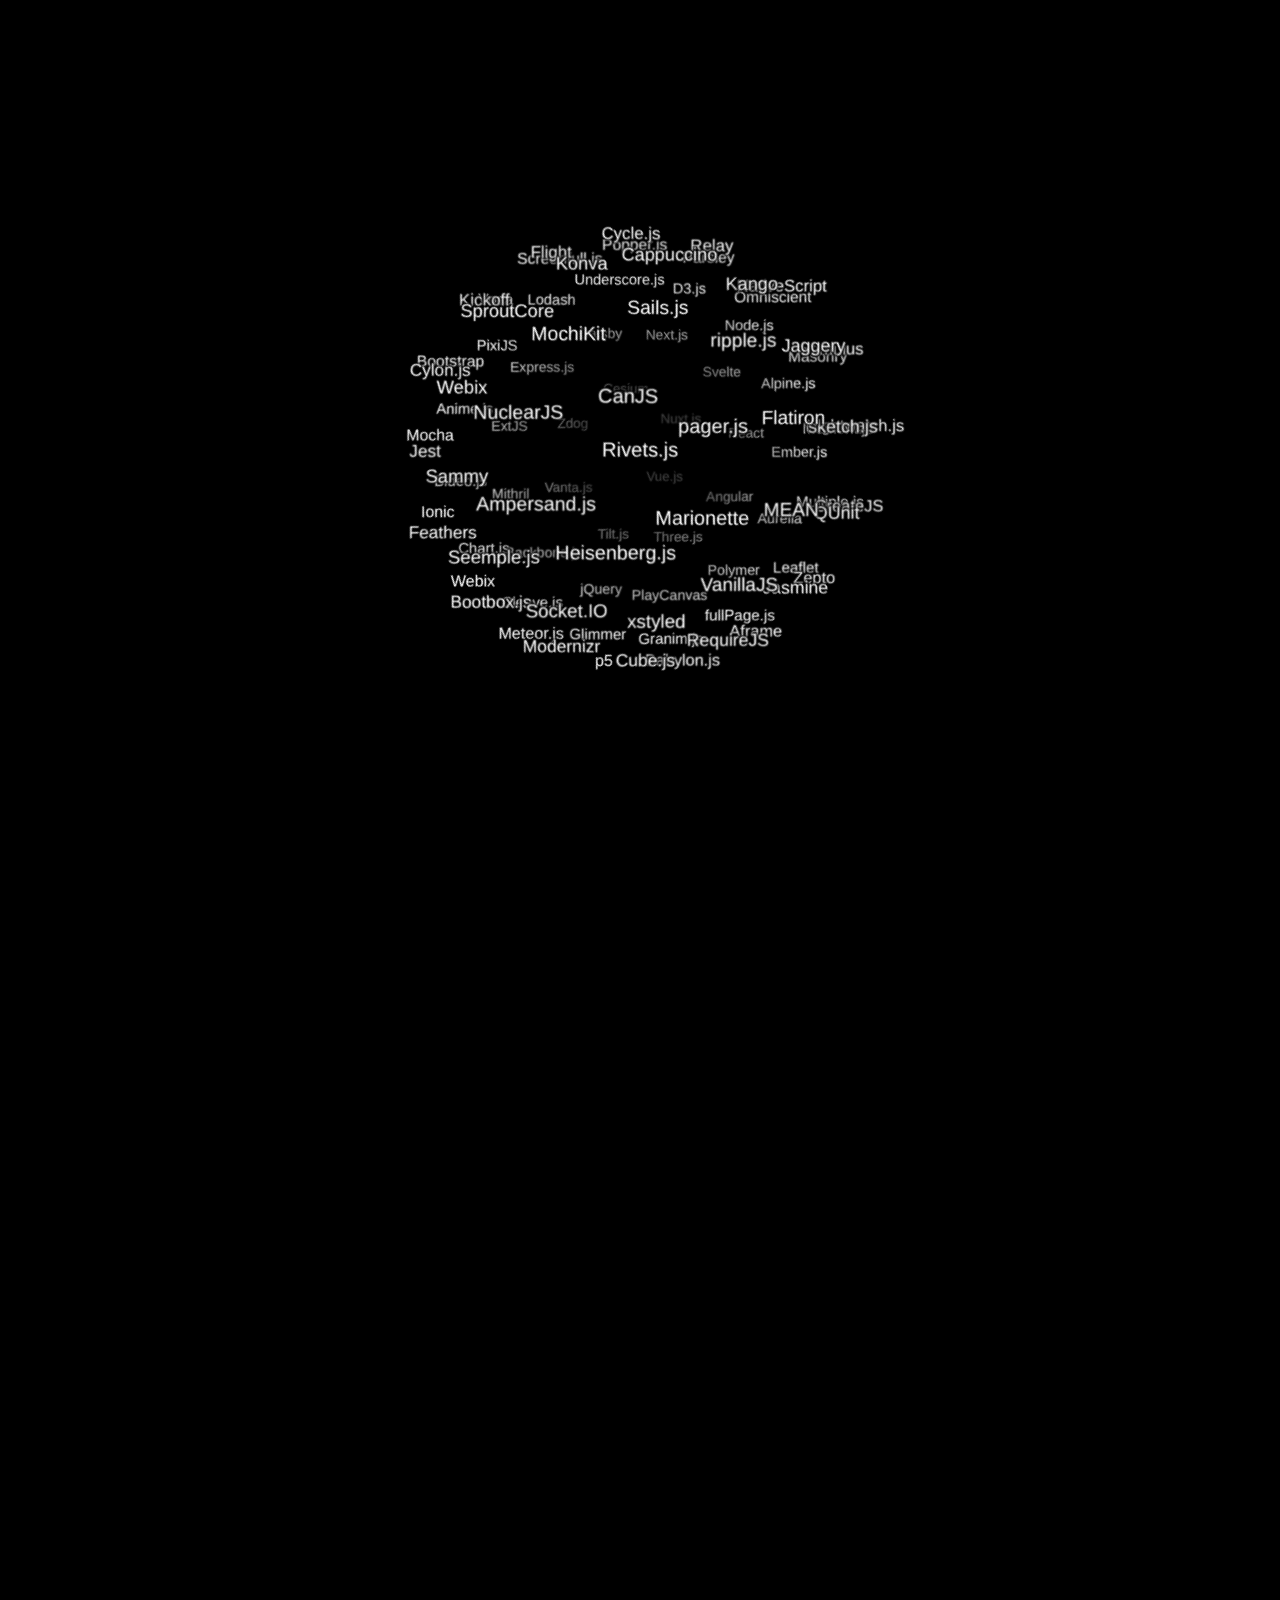
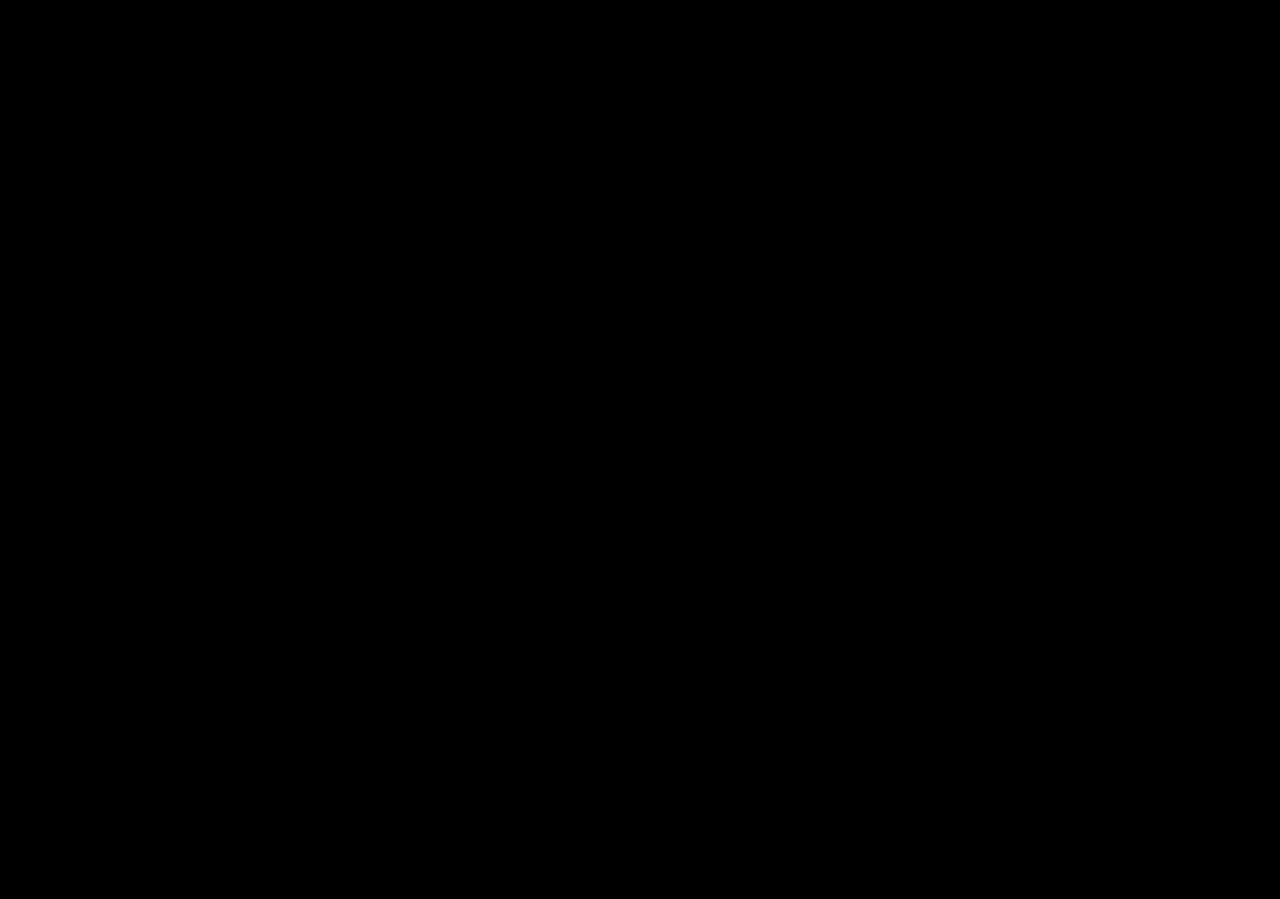
<file: 3D Tagcloud V2/index.html>
<!DOCTYPE html>
<html lang="en">
<head>
    <meta charset="UTF-8">
    <meta name="viewport" content="width=device-width, initial-scale=1.0">
    <link rel="stylesheet" href="style.css">
    <title></title>
</head>
<body>
    <div class="tagcloud-wrapper">

		<div class="tagcloud-controls" style="--num-elements: 20">

				<div class="tagcloud-control-button" style="--index: 1"><input type="radio" name="tagcloud-control-input"></div>
				<div class="tagcloud-control-button" style="--index: 2"><input type="radio" name="tagcloud-control-input"></div>
				<div class="tagcloud-control-button" style="--index: 3"><input type="radio" name="tagcloud-control-input"></div>
				<div class="tagcloud-control-button" style="--index: 4"><input type="radio" name="tagcloud-control-input"></div>
				<div class="tagcloud-control-button" style="--index: 5"><input type="radio" name="tagcloud-control-input"></div>
				<div class="tagcloud-control-button" style="--index: 6"><input type="radio" name="tagcloud-control-input"></div>
				<div class="tagcloud-control-button" style="--index: 7"><input type="radio" name="tagcloud-control-input"></div>
				<div class="tagcloud-control-button" style="--index: 8"><input type="radio" name="tagcloud-control-input"></div>
				<div class="tagcloud-control-button" style="--index: 9"><input type="radio" name="tagcloud-control-input"></div>
				<div class="tagcloud-control-button" style="--index: 10"><input type="radio" name="tagcloud-control-input"></div>
				<div class="tagcloud-control-button" style="--index: 11"><input type="radio" name="tagcloud-control-input"></div>
				<div class="tagcloud-control-button" style="--index: 12"><input type="radio" name="tagcloud-control-input"></div>
				<div class="tagcloud-control-button" style="--index: 13"><input type="radio" name="tagcloud-control-input"></div>
				<div class="tagcloud-control-button" style="--index: 14"><input type="radio" name="tagcloud-control-input"></div>
				<div class="tagcloud-control-button" style="--index: 15"><input type="radio" name="tagcloud-control-input"></div>
				<div class="tagcloud-control-button" style="--index: 16"><input type="radio" name="tagcloud-control-input"></div>
				<div class="tagcloud-control-button" style="--index: 17"><input type="radio" name="tagcloud-control-input"></div>
				<div class="tagcloud-control-button" style="--index: 18"><input type="radio" name="tagcloud-control-input"></div>
				<div class="tagcloud-control-button" style="--index: 19"><input type="radio" name="tagcloud-control-input"></div>
				<div class="tagcloud-control-button" style="--index: 20"><input type="radio" name="tagcloud-control-input"></div>

				<div class="tagcloud-rotation">
						<ul class="tagcloud-tags" style="--num-elements: 93">

								<li class="tagcloud-tag" style="--index: 1"><div><a href="https://vuejs.org/" target="_blank">Vue.js</a></div></li>
								<li class="tagcloud-tag" style="--index: 2"><div><a href="https://nuxt.com/" target="_blank">Nuxt.js</a></div></li>
								<li class="tagcloud-tag" style="--index: 3"><div><a href="https://github.com/CesiumGS/cesium" target="_blank">Cesium</a></div></li>
								<li class="tagcloud-tag" style="--index: 4"><div><a href="https://zzz.dog/" target="_blank">Zdog</a></div></li>
								<li class="tagcloud-tag" style="--index: 5"><div><a href="https://www.vantajs.com/" target="_blank">Vanta.js</a></div></li>
								<li class="tagcloud-tag" style="--index: 6"><div><a href="https://github.com/micku7zu/vanilla-tilt.js" target="_blank">Tilt.js</a></div></li>
								<li class="tagcloud-tag" style="--index: 7"><div><a href="https://threejs.org/" target="_blank">Three.js</a></div></li>
								<li class="tagcloud-tag" style="--index: 8"><div><a href="https://angularjs.org/" target="_blank">Angular</a></div></li>
								<li class="tagcloud-tag" style="--index: 9"><div><a href="https://reactjs.org/" target="_blank">React</a></div></li>
								<li class="tagcloud-tag" style="--index: 10"><div><a href="https://svelte.dev/" target="_blank">Svelte</a></div></li>
								<li class="tagcloud-tag" style="--index: 11"><div><a href="https://nextjs.org/" target="_blank">Next.js</a></div></li>
								<li class="tagcloud-tag" style="--index: 12"><div><a href="https://www.gatsbyjs.com/" target="_blank">Gatsby</a></div></li>
								<li class="tagcloud-tag" style="--index: 13"><div><a href="https://expressjs.com/" target="_blank">Express.js</a></div></li>
								<li class="tagcloud-tag" style="--index: 14"><div><a href="https://www.sencha.com/products/extjs/" target="_blank">ExtJS</a></div></li>
								<li class="tagcloud-tag" style="--index: 15"><div><a href="https://mithril.js.org/" target="_blank">Mithril</a></div></li>
								<li class="tagcloud-tag" style="--index: 16"><div><a href="https://backbonejs.org/" target="_blank">Backbone.js</a></div></li>
								<li class="tagcloud-tag" style="--index: 17"><div><a href="https://jquery.com/" target="_blank">jQuery</a></div></li>
								<li class="tagcloud-tag" style="--index: 18"><div><a href="https://playcanvas.com/" target="_blank">PlayCanvas</a></div></li>
								<li class="tagcloud-tag" style="--index: 19"><div><a href="https://polymer-library.polymer-project.org/" target="_blank">Polymer</a></div></li>
								<li class="tagcloud-tag" style="--index: 20"><div><a href="http://aurelia.io/" target="_blank">Aurelia</a></div></li>
								<li class="tagcloud-tag" style="--index: 21"><div><a href="https://emberjs.com/" target="_blank">Ember.js</a></div></li>
								<li class="tagcloud-tag" style="--index: 22"><div><a href="https://alpinejs.dev/" target="_blank">Alpine.js</a></div></li>
								<li class="tagcloud-tag" style="--index: 23"><div><a href="https://nodejs.org/en/" target="_blank">Node.js</a></div></li>
								<li class="tagcloud-tag" style="--index: 24"><div><a href="https://d3js.org/" target="_blank">D3.js</a></div></li>
								<li class="tagcloud-tag" style="--index: 25"><div><a href="https://underscorejs.org/" target="_blank">Underscore.js</a></div></li>
								<li class="tagcloud-tag" style="--index: 26"><div><a href="https://lodash.com/" target="_blank">Lodash</a></div></li>
								<li class="tagcloud-tag" style="--index: 27"><div><a href="https://pixijs.com/" target="_blank">PixiJS</a></div></li>
								<li class="tagcloud-tag" style="--index: 28"><div><a href="https://animejs.com/" target="_blank">Anime.js</a></div></li>
								<li class="tagcloud-tag" style="--index: 29"><div><a href="https://rishabhp.github.io/bideo.js/" target="_blank">Bideo.js</a></div></li>
								<li class="tagcloud-tag" style="--index: 30"><div><a href="https://www.chartjs.org/" target="_blank">Chart.js</a></div></li>
								<li class="tagcloud-tag" style="--index: 31"><div><a href="https://nosir.github.io/cleave.js/" target="_blank">Cleave.js</a></div></li>
								<li class="tagcloud-tag" style="--index: 32"><div><a href="https://glimmerjs.com/" target="_blank">Glimmer</a></div></li>
								<li class="tagcloud-tag" style="--index: 33"><div><a href="https://sarcadass.github.io/granim.js/" target="_blank">Granim.js</a></div></li>
								<li class="tagcloud-tag" style="--index: 34"><div><a href="https://github.com/alvarotrigo/fullPage.js/" target="_blank">fullPage.js</a></div></li>
								<li class="tagcloud-tag" style="--index: 35"><div><a href="https://leafletjs.com/" target="_blank">Leaflet</a></div></li>
								<li class="tagcloud-tag" style="--index: 36"><div><a href="https://multiple.js.org/" target="_blank">Multiple.js</a></div></li>
								<li class="tagcloud-tag" style="--index: 37"><div><a href="https://momentjs.com/" target="_blank">Moment.js</a></div></li>
								<li class="tagcloud-tag" style="--index: 38"><div><a href="https://masonry.desandro.com/" target="_blank">Masonry</a></div></li>
								<li class="tagcloud-tag" style="--index: 39"><div><a href="http://omniscientjs.github.io/" target="_blank">Omniscient</a></div></li>
								<li class="tagcloud-tag" style="--index: 40"><div><a href="http://parsleyjs.org/" target="_blank">Parsley</a></div></li>
								<li class="tagcloud-tag" style="--index: 41"><div><a href="https://popper.js.org/" target="_blank">Popper.js</a></div></li>
								<li class="tagcloud-tag" style="--index: 42"><div><a href="https://github.com/sindresorhus/screenfull.js/" target="_blank">Screenfull.js</a></div></li>
								<li class="tagcloud-tag" style="--index: 43"><div><a href="https://vocajs.com/" target="_blank">Voca</a></div></li>
								<li class="tagcloud-tag" style="--index: 44"><div><a href="https://getbootstrap.com/" target="_blank">Bootstrap</a></div></li>
								<li class="tagcloud-tag" style="--index: 45"><div><a href="https://mochajs.org/" target="_blank">Mocha</a></div></li>
								<li class="tagcloud-tag" style="--index: 46"><div><a href="https://ionicframework.com/" target="_blank">Ionic</a></div></li>
								<li class="tagcloud-tag" style="--index: 47"><div><a href="https://webix.com/" target="_blank">Webix</a></div></li>
								<li class="tagcloud-tag" style="--index: 48"><div><a href="https://www.meteor.com/" target="_blank">Meteor.js</a></div></li>
								<li class="tagcloud-tag" style="--index: 49"><div><a href="https://p5js.org/" target="_blank">p5</a></div></li>
								<li class="tagcloud-tag" style="--index: 50"><div><a href="https://www.babylonjs.com/" target="_blank">Babylon.js</a></div></li>
								<li class="tagcloud-tag" style="--index: 51"><div><a href="https://github.com/aframevr/aframe" target="_blank">Aframe</a></div></li>
								<li class="tagcloud-tag" style="--index: 52"><div><a href="https://zeptojs.com/" target="_blank">Zepto</a></div></li>
								<li class="tagcloud-tag" style="--index: 53"><div><a href="https://createjs.com/" target="_blank">CreateJS</a></div></li>
								<li class="tagcloud-tag" style="--index: 54"><div><a href="https://nightwatchjs.org/" target="_blank">Nightwatch.js</a></div></li>
								<li class="tagcloud-tag" style="--index: 55"><div><a href="https://stimulus.hotwired.dev/" target="_blank">Stimulus</a></div></li>
								<li class="tagcloud-tag" style="--index: 56"><div><a href="https://nativescript.org/" target="_blank">NativeScript</a></div></li>
								<li class="tagcloud-tag" style="--index: 57"><div><a href="https://relay.dev/" target="_blank">Relay</a></div></li>
								<li class="tagcloud-tag" style="--index: 58"><div><a href="https://cycle.js.org/" target="_blank">Cycle.js</a></div></li>
								<li class="tagcloud-tag" style="--index: 59"><div><a href="https://flightjs.github.io/" target="_blank">Flight</a></div></li>
								<li class="tagcloud-tag" style="--index: 60"><div><a href="http://trykickoff.com/" target="_blank">Kickoff</a></div></li>
								<li class="tagcloud-tag" style="--index: 61"><div><a href="https://cylonjs.com/" target="_blank">Cylon.js</a></div></li>
								<li class="tagcloud-tag" style="--index: 62"><div><a href="https://jestjs.io/" target="_blank">Jest</a></div></li>
								<li class="tagcloud-tag" style="--index: 63"><div><a href="https://feathersjs.com/" target="_blank">Feathers</a></div></li>
								<li class="tagcloud-tag" style="--index: 64"><div><a href="http://bootboxjs.com/" target="_blank">Bootbox.js</a></div></li>
								<li class="tagcloud-tag" style="--index: 65"><div><a href="https://modernizr.com/" target="_blank">Modernizr</a></div></li>
								<li class="tagcloud-tag" style="--index: 66"><div><a href="https://cube.dev/" target="_blank">Cube.js</a></div></li>
								<li class="tagcloud-tag" style="--index: 67"><div><a href="https://requirejs.org/" target="_blank">RequireJS</a></div></li>
								<li class="tagcloud-tag" style="--index: 68"><div><a href="https://jasmine.github.io/" target="_blank">Jasmine</a></div></li>
								<li class="tagcloud-tag" style="--index: 69"><div><a href="https://qunitjs.com/" target="_blank">QUnit</a></div></li>
								<li class="tagcloud-tag" style="--index: 70"><div><a href="https://github.com/soulwire/sketch.js" target="_blank">sketch.js</a></div></li>
								<li class="tagcloud-tag" style="--index: 71"><div><a href="https://github.com/wso2/jaggery" target="_blank">Jaggery</a></div></li>
								<li class="tagcloud-tag" style="--index: 72"><div><a href="https://kangoextensions.com/" target="_blank">Kango</a></div></li>
								<li class="tagcloud-tag" style="--index: 73"><div><a href="https://www.cappuccino.dev/" target="_blank">Cappuccino</a></div></li>
								<li class="tagcloud-tag" style="--index: 74"><div><a href="https://konvajs.org/" target="_blank">Konva</a></div></li>
								<li class="tagcloud-tag" style="--index: 75"><div><a href="https://sproutcore.com/" target="_blank">SproutCore</a></div></li>
								<li class="tagcloud-tag" style="--index: 76"><div><a href="https://webix.com/" target="_blank">Webix</a></div></li>
								<li class="tagcloud-tag" style="--index: 77"><div><a href="https://github.com/quirkey/sammy" target="_blank">Sammy</a></div></li>
								<li class="tagcloud-tag" style="--index: 78"><div><a href="https://seemple.js.org/#!home" target="_blank">Seemple.js</a></div></li>
								<li class="tagcloud-tag" style="--index: 79"><div><a href="https://socket.io/" target="_blank">Socket.IO</a></div></li>
								<li class="tagcloud-tag" style="--index: 80"><div><a href="https://xstyled.dev/" target="_blank">xstyled</a></div></li>
								<li class="tagcloud-tag" style="--index: 81"><div><a href="http://vanilla-js.com/" target="_blank">VanillaJS</a></div></li>
								<li class="tagcloud-tag" style="--index: 82"><div><a href="https://github.com/linnovate/mean" target="_blank">MEAN</a></div></li>
								<li class="tagcloud-tag" style="--index: 83"><div><a href="https://github.com/flatiron/flatiron" target="_blank">Flatiron</a></div></li>
								<li class="tagcloud-tag" style="--index: 84"><div><a href="https://ripplejs.github.io/" target="_blank">ripple.js</a></div></li>
								<li class="tagcloud-tag" style="--index: 85"><div><a href="https://sailsjs.com/" target="_blank">Sails.js</a></div></li>
								<li class="tagcloud-tag" style="--index: 86"><div><a href="https://mochi.github.io/mochikit/" target="_blank">MochiKit</a></div></li>
								<li class="tagcloud-tag" style="--index: 87"><div><a href="https://optimizely.github.io/nuclear-js/" target="_blank">NuclearJS</a></div></li>
								<li class="tagcloud-tag" style="--index: 88"><div><a href="https://ampersandjs.com/" target="_blank">Ampersand.js</a></div></li>
								<li class="tagcloud-tag" style="--index: 89"><div><a href="https://heisenbergjs.github.io/heisenberg/" target="_blank">Heisenberg.js</a></div></li>
								<li class="tagcloud-tag" style="--index: 90"><div><a href="https://marionettejs.com/" target="_blank">Marionette</a></div></li>
								<li class="tagcloud-tag" style="--index: 91"><div><a href="https://pagerjs.com/" target="_blank">pager.js</a></div></li>
								<li class="tagcloud-tag" style="--index: 92"><div><a href="https://canjs.com/" target="_blank">CanJS</a></div></li>
								<li class="tagcloud-tag" style="--index: 93"><div><a href="http://rivetsjs.com/" target="_blank">Rivets.js</a></div></li>

						</ul>
				</div>

		</div>

</div>
</body>
</html>
</file>
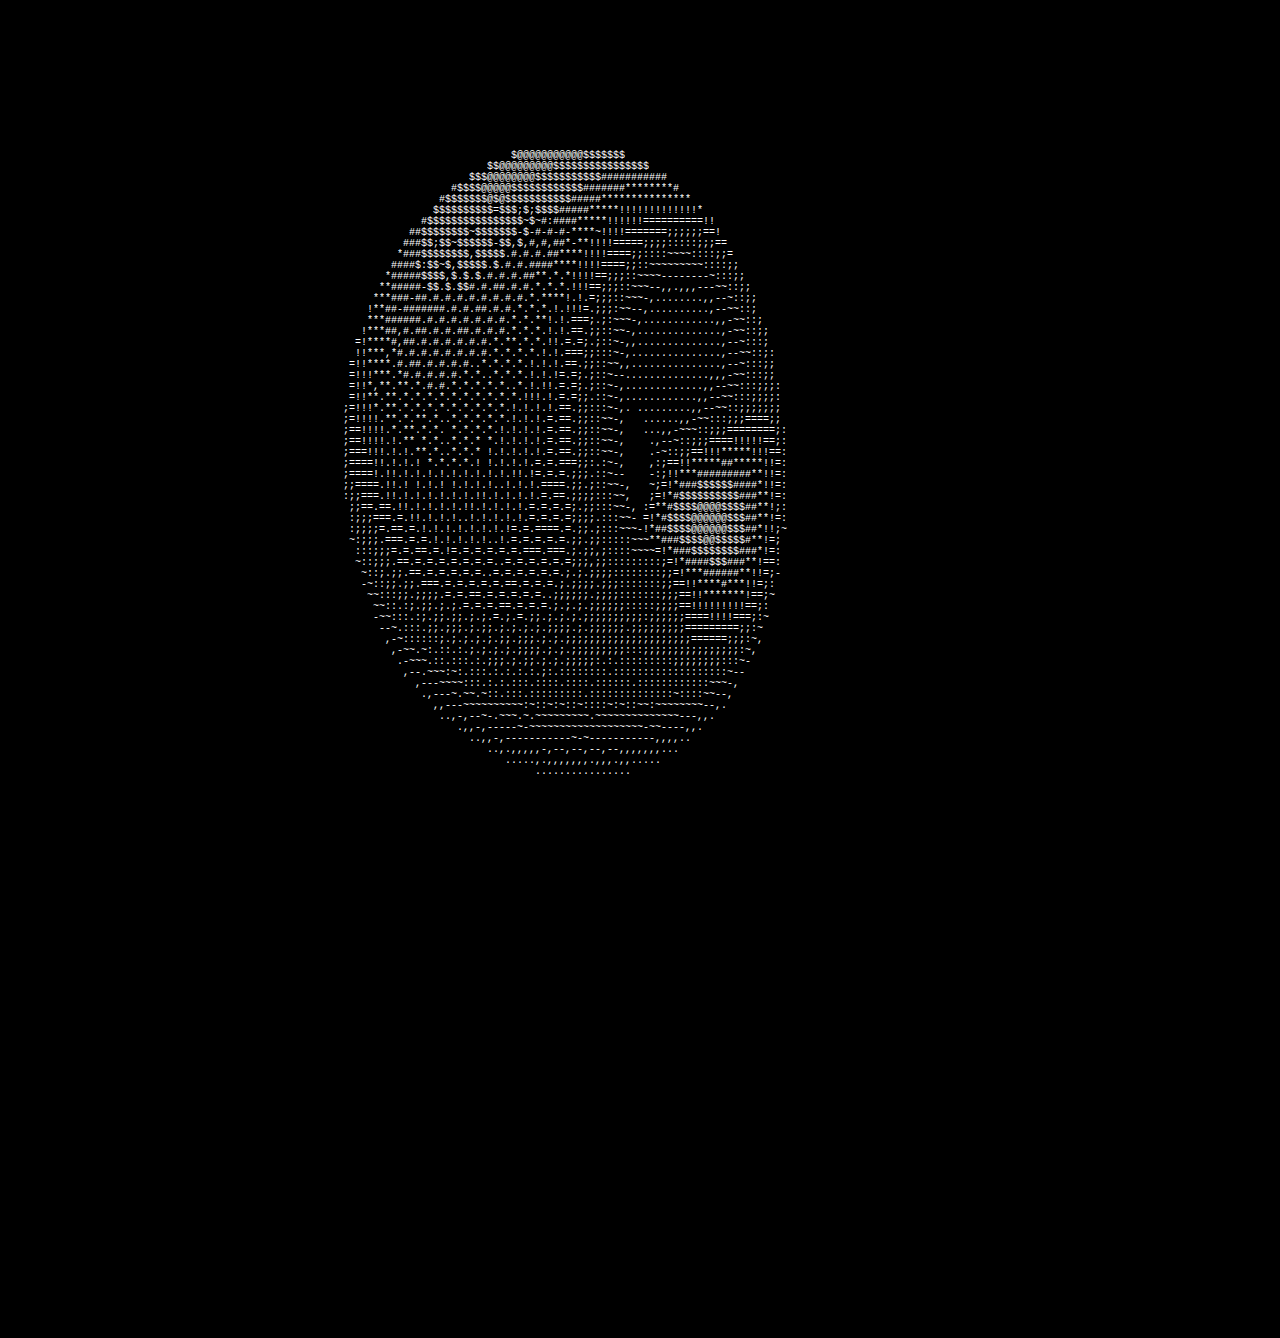
<file: ASCIII Donut Animation/index.html>
<!DOCTYPE html>
<html lang="en">

<head>
    <meta charset="UTF-8">
    <meta http-equiv="X-UA-Compatible" content="IE=edge">
    <meta name="viewport" content="width=device-width, initial-scale=1.0">
    <link rel="stylesheet" href="style.css">
    <title>ASCII Donut Animation</title>
</head>

<body>

    <div class="donut-container">
        <pre id="donut"></pre>
    </div>

    <script src="index.js"></script>
</body>

</html>
</file>
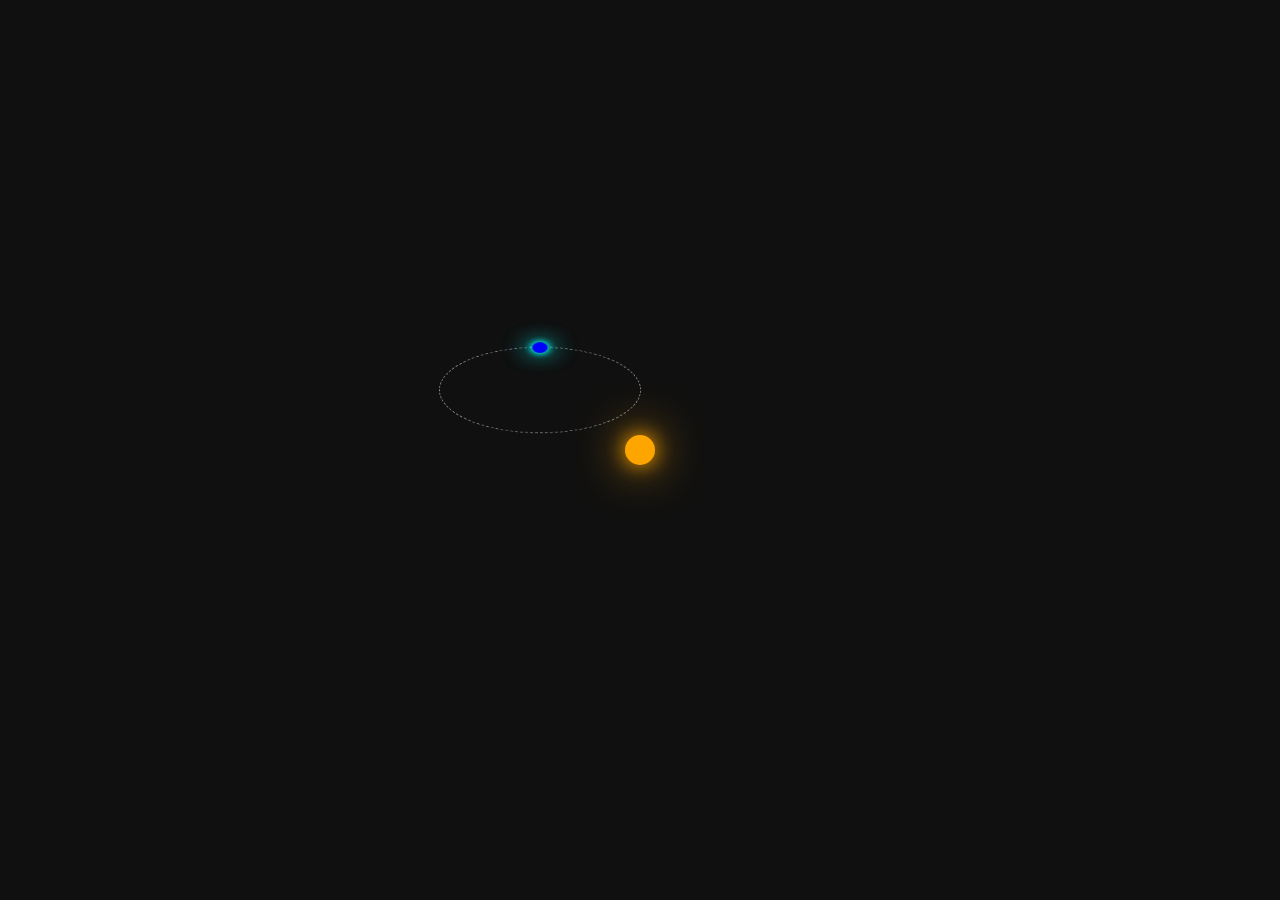
<file: Atom/index.html>
<!DOCTYPE html>
<html lang="en">
<head>
    <meta charset="UTF-8">
    <meta name="viewport" content="width=device-width, initial-scale=1.0">
    <link rel="stylesheet" href="style.css">
    <title>Document</title>
</head>
<body>
    <div class="atom">
        <div class="center"></div>
        <div class="orbit orbit1">
            <div class="electron elector1"></div>
        </div>
        <div class="orbit orbit2">
            <div class="electron electron2"></div>
        </div>
        <div class="orbit orbit3">
            <div class="electron electron3"></div>
        </div>
    </div>
</body>
</html>
</file>
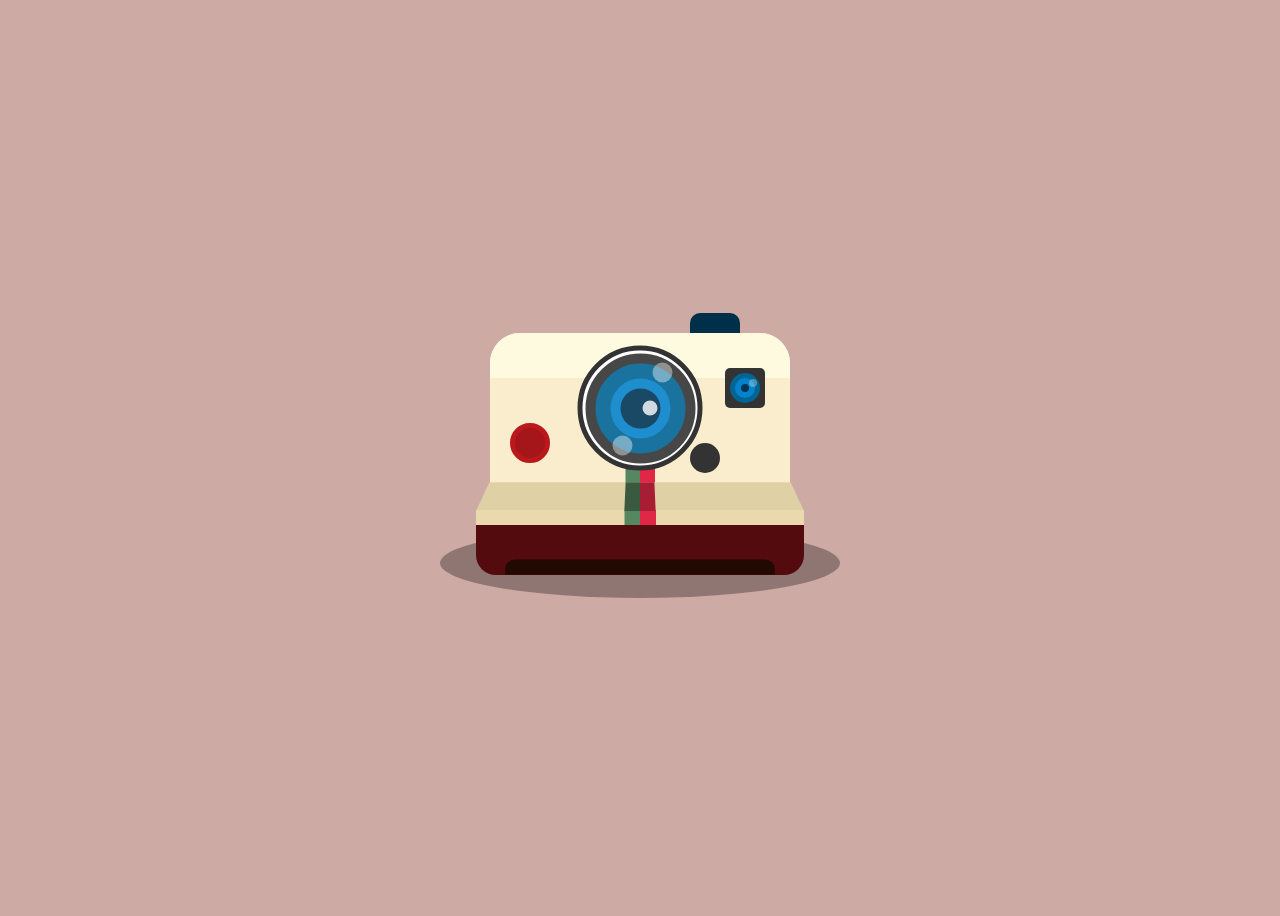
<file: Camera animation/index.html>
<!DOCTYPE html>
<html lang="en">
<head>
    <meta charset="UTF-8">
    <meta name="viewport" content="width=device-width, initial-scale=1.0">
    <title>Camera qnimqtion</title>
    <link rel="stylesheet" href="style.css">
</head>

<body>
    <div class="polaroid-camera">
        <button id="button"></button>
        <div id="circle"></div>
        <div class="lens">
            <div class="reflection"></div>
        </div>
        <div class="flash"></div>
        <div class="stripes"></div>
        <div class="bottom">
            <div class="bottom-front"></div>
        </div>
        <div class="slot"></div>
        <div class="shadow"></div>
        <div id="photo" class="photo">
            <div class="house">
                <div class="windows"></div>
            </div>
        </div>
    </div>
    <script src="script.js"></script>
</body>

</html>
</file>
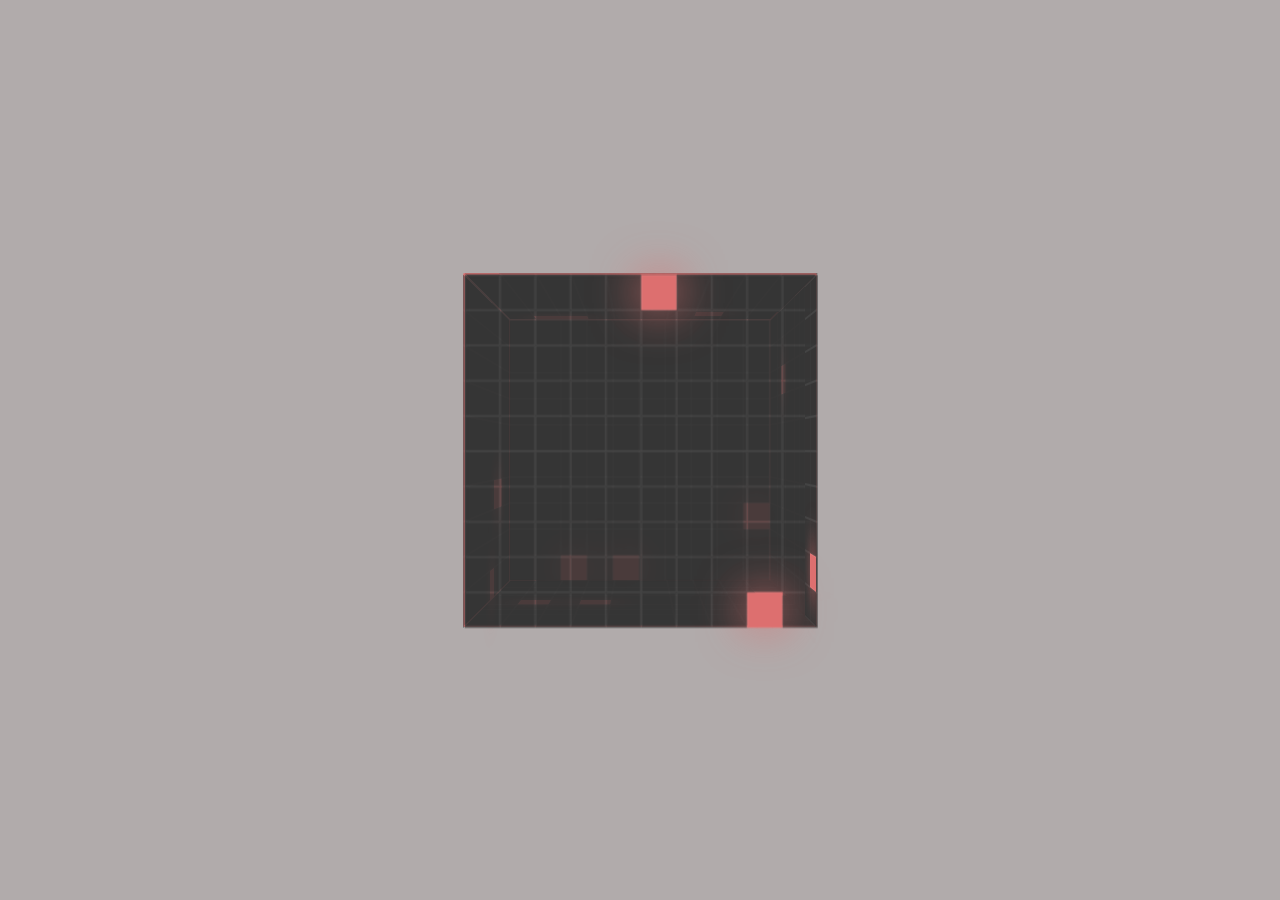
<file: Cube Animation/index.html>
<!DOCTYPE html>
<html lang="en">
<head>
  <meta charset="UTF-8">
  <meta name="viewport" content="width=device-width, initial-scale=1.0">
  <meta http-equiv="X-UA-Compatible" content="ie=edge">
  <title>CUBE</title>
  <link rel="stylesheet" href="style.css">
<body>
  <div class="scene">
    <div class="cube">

      <div class="face front">
        <div class="grid"></div>
      </div>
      <div class="face back">
        <div class="grid"></div>
      </div>
      <div class="face left">
        <div class="grid"></div>
      </div>
      <div class="face right">
        <div class="grid"></div>
      </div>
      <div class="face top">
        <div class="grid"></div>
      </div>
      <div class="face bottom">
        <div class="grid"></div>
      </div>

    </div>
  </div>
  
  <script src="script.js"></script>
</body>
</html>
</file>
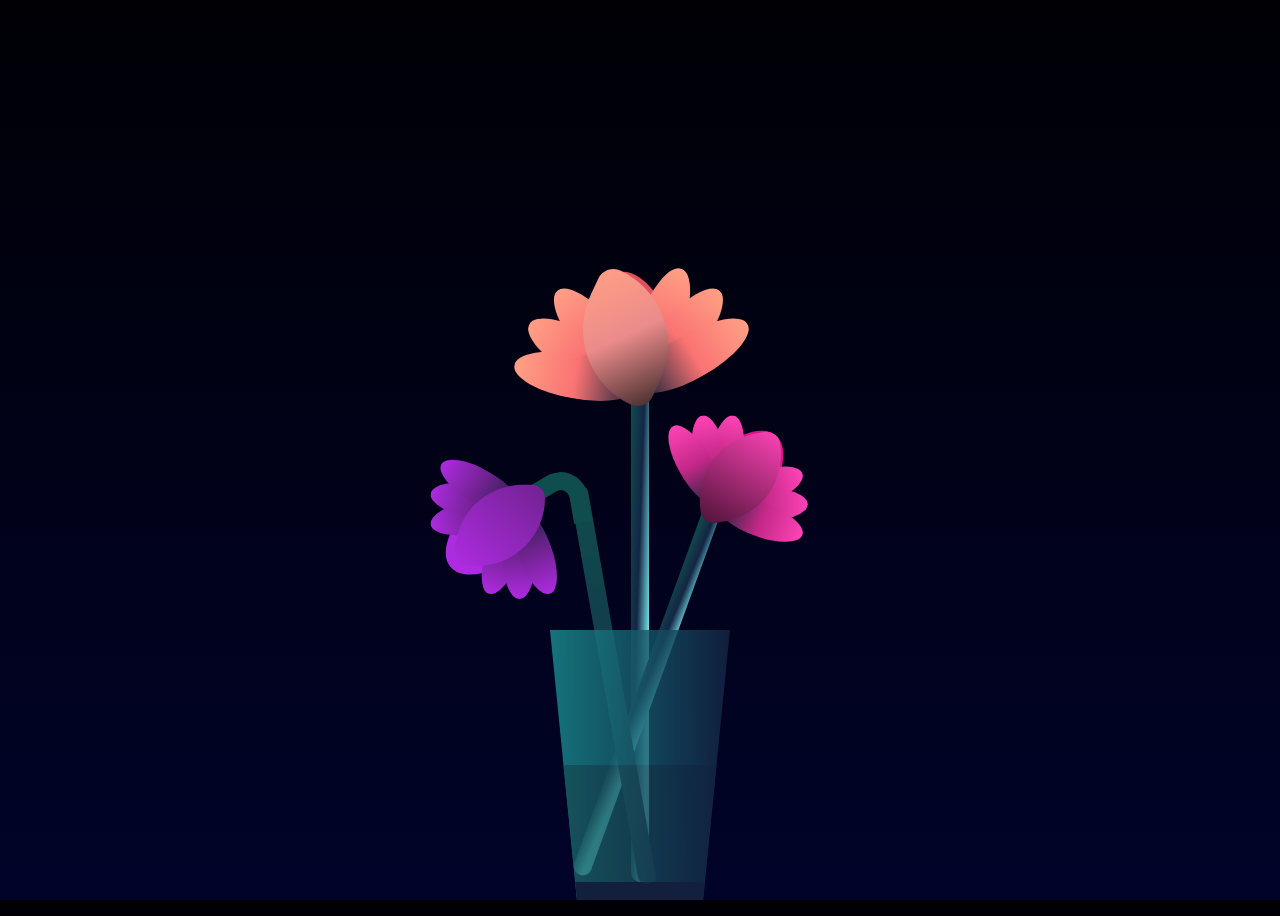
<file: Flowers 1/index.html>
<!DOCTYPE html>
<html lang="en">
  <head>
    <meta charset="UTF-8" />
    <meta http-equiv="X-UA-Compatible" content="IE=edge" />
    <meta name="viewport" content="width=device-width, initial-scale=1.0" />
    <title>CSS Flower</title>
    <link rel="stylesheet" href="style.css" />
  </head>

  <body>
    <div class="flower">
      <div class="f-wrapper">
        <div class="flower__line"></div>
        <div class="f">
          <div class="flower__leaf flower__leaf--1"></div>
          <div class="flower__leaf flower__leaf--2"></div>
          <div class="flower__leaf flower__leaf--3"></div>
          <div class="flower__leaf flower__leaf--4"></div>
          <div class="flower__leaf flower__leaf--5"></div>
          <div class="flower__leaf flower__leaf--6"></div>
          <div class="flower__leaf flower__leaf--7"></div>
          <div
            class="flower__leaf flower__leaf--8 flower__fall-down--yellow"
          ></div>
        </div>
      </div>

      <div class="f-wrapper f-wrapper--2">
        <div class="flower__line"></div>
        <div class="f">
          <div class="flower__leaf flower__leaf--1"></div>
          <div class="flower__leaf flower__leaf--2"></div>
          <div class="flower__leaf flower__leaf--3"></div>
          <div class="flower__leaf flower__leaf--4"></div>
          <div class="flower__leaf flower__leaf--5"></div>
          <div class="flower__leaf flower__leaf--6"></div>
          <div class="flower__leaf flower__leaf--7"></div>
          <div
            class="flower__leaf flower__leaf--8 flower__fall-down--pink"
          ></div>
        </div>
      </div>

      <div class="f-wrapper f-wrapper--3">
        <div class="flower__line"></div>
        <div class="f">
          <div class="flower__leaf flower__leaf--1"></div>
          <div class="flower__leaf flower__leaf--2"></div>
          <div class="flower__leaf flower__leaf--3"></div>
          <div class="flower__leaf flower__leaf--4"></div>
          <div class="flower__leaf flower__leaf--5"></div>
          <div class="flower__leaf flower__leaf--6"></div>
          <div class="flower__leaf flower__leaf--7"></div>
          <div
            class="flower__leaf flower__leaf--8 flower__fall-down--purple"
          ></div>
        </div>
      </div>
      <div class="flower__glass"></div>
    </div>
  </body>
</html>
</file>
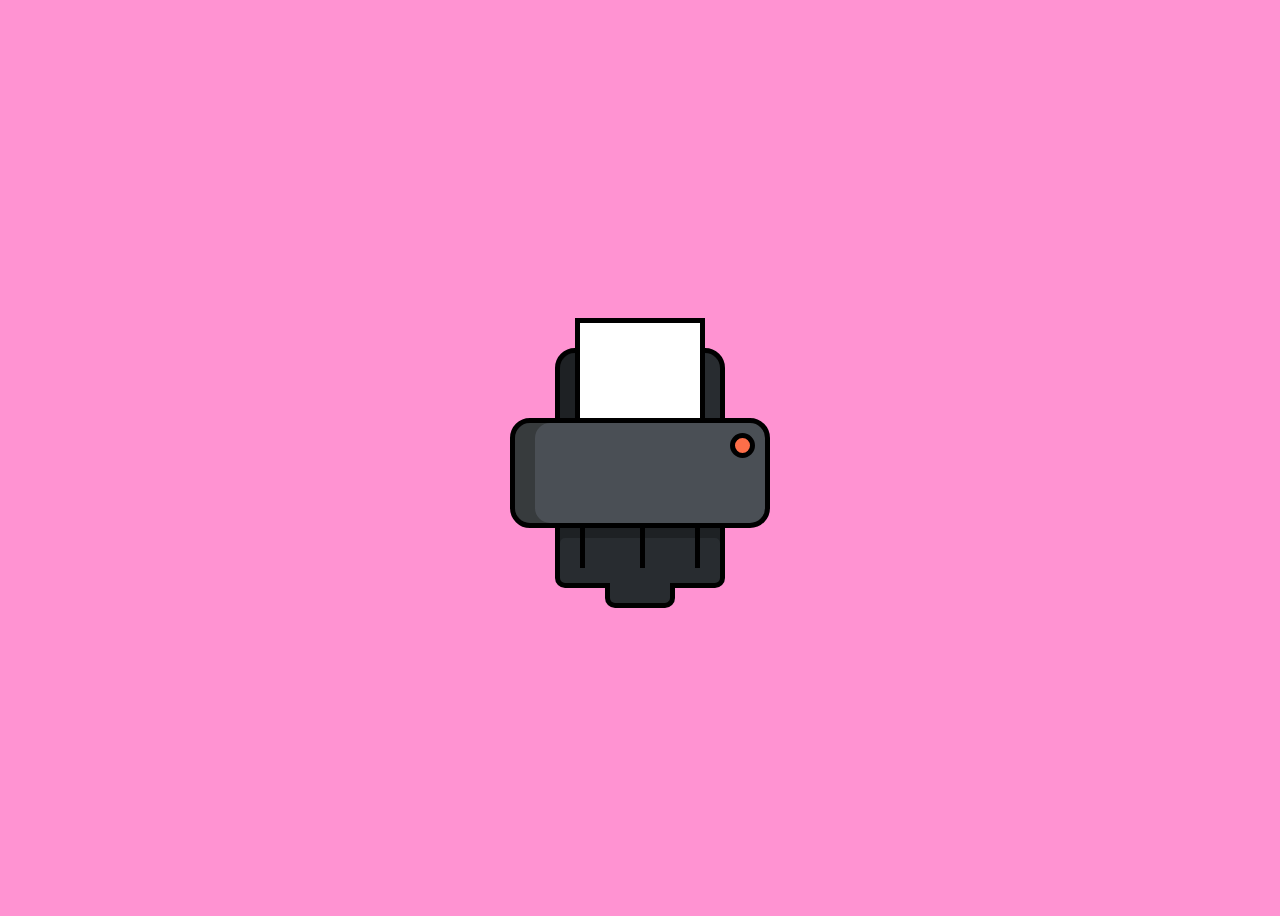
<file: printmotion/index.html>
<!DOCTYPE html>
<html>
  <head>
    <meta charset="UTF-8"/>
    <meta name="viewport" content="width=device-width, initial-scale=1.0" />
    <title>PrintMotion</title>
    <link rel="stylesheet" href="style.css">
  </head>
  <body>
    <div id="printer-animation" class="printer-animation">
        <div class="printer">
        <input id="button" type="checkbox"> 
          <label class="button" for="button"></label>
          <div class="top"></div>
          <div class="middle"></div>
          <div class="trace"></div>
          <div class="paper">
          </div>
        </div>
        </div>      
    <script src="main.js"></script>
  </body>
</html>
</file>
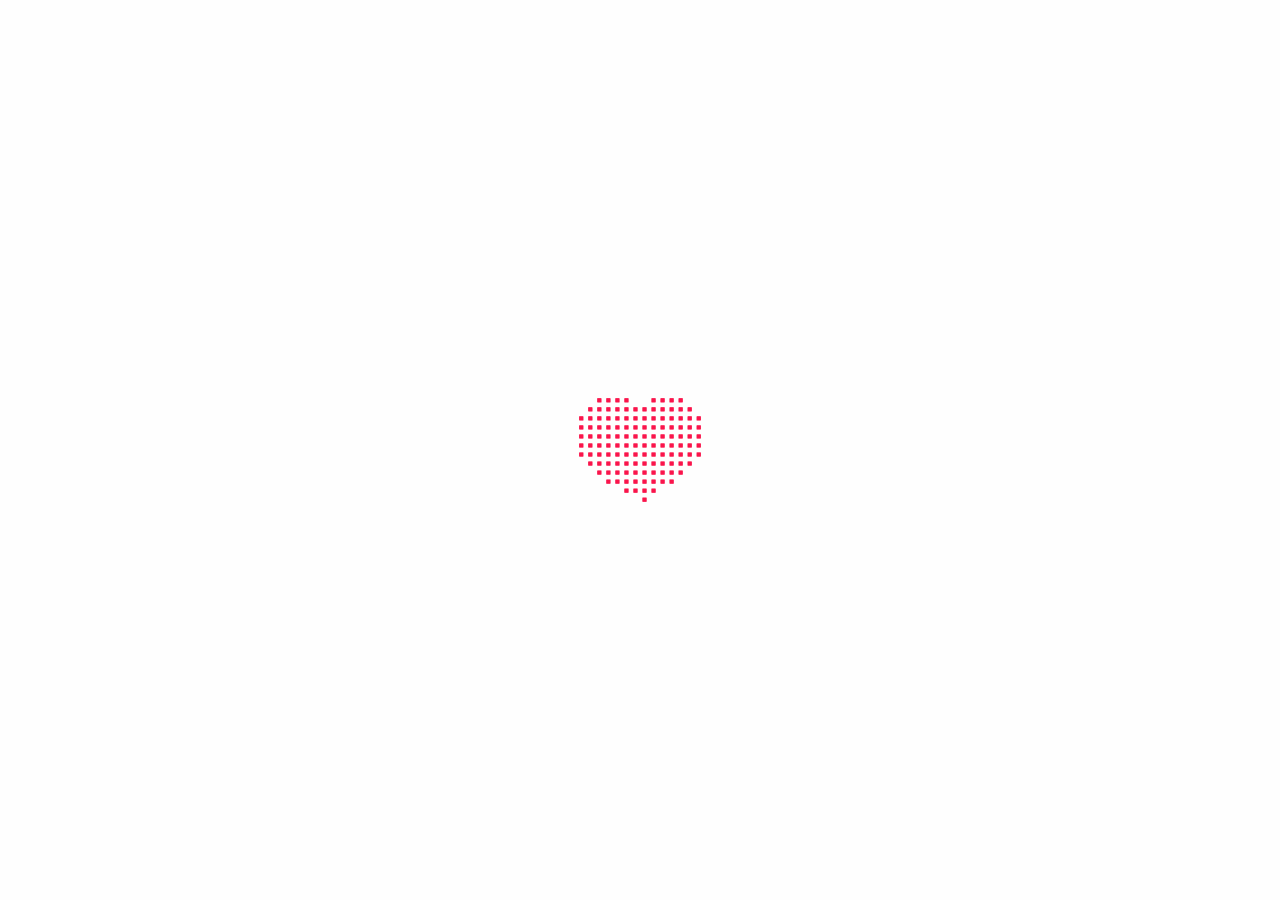
<file: valentine's-day-heart-animation/index.html>
<!DOCTYPE html>
<html>
  <head>
    <meta charset="UTF-8"/>
    <meta name="viewport" content="width=device-width, initial-scale=1.0" />
    <title>Valentine's Day Heart Animation</title>
    <link rel="stylesheet" href="style.css">
  </head>
  <body>
    <canvas width="400" height="300" id="myLove"></canvas>
    <script src="main.js"></script>
  </body>
</html>
</file>
<file: 3D Tagcloud V2/style.css>
:root {
    --tagcloud-transition-user-duration: 1250ms;
    --tagcloud-transition-user-ease: ease-in-out;
    --tagcloud-transition-duration: 250ms;
    --tagcloud-transition-ease: ease-out;
    --tagcloud-bg-color-rgb: 0, 0, 0;
    --tagcloud-animation-duration: 25s;
    --tagcloud-animation-direction: normal;
    --tagcloud-animation-play-state: running;
    --tagcloud-diameter: 32rem;
    --tagcloud-start-rotation: 54;
    --tagcloud-controls-diameter: 256rem;
    --tagcloud-control-bg-color: transparent;
    --tagcloud-control-bg-hover-color: transparent;
    --tagcloud-control-bg-checked-color: transparent;
    --tag-diameter: 5.5rem;
    --tag-font-color-rgb: 255, 255, 255;
    --tag-font-family: 'Open Sans', sans-serif;
    --tag-font-size: 1rem;
}

/*
global
*/
@import url(//fonts.googleapis.com/css?family=Open+Sans);

*, *::before, *::after {
    margin: 0;
    padding: 0;
    border: 0;
    box-sizing: border-box;
}

*:focus {
    outline: none;
}

body {
    display: flex;
    align-items: center;
    justify-content: center;
    height: 100vh;
    background-color: rgb(var(--tagcloud-bg-color-rgb));
    overflow: hidden;
}

/*
tagcloud
*/
.tagcloud-wrapper {
    --_control-diamater: var(--tagcloud-controls-diameter);
    --_control-radius: calc(var(--_control-diamater) / 2);
    --_diameter: var(--tagcloud-diameter);
    --_radius: calc(calc(var(--_diameter) / 2) - calc(var(--tag-diameter) / 2));
    width: var(--control-diameter);
    aspect-ratio: 1 / 1;
    font-family: var(--tag-font-family);
    font-size: var(--tag-font-size);
}

@media only screen and (max-width: 48rem) {
    .tagcloud-wrapper {
        --_control-diamater: calc(var(--tagcloud-controls-diameter) * 0.5);
        --_diameter: calc(var(--tagcloud-diameter) * 0.88);
    }
}
@media only screen and (max-width: 32rem) {
    .tagcloud-wrapper {
        --_diameter: calc(var(--tagcloud-diameter) * 0.75);
    }
}

.tagcloud-wrapper:has(.tagcloud-rotation:hover)  {
    --tagcloud-animation-play-state: paused;
}

.tagcloud-wrapper .tagcloud-tags {
    position: absolute;
    width: var(--_diameter);
    aspect-ratio: 1 / 1;
    left: 50%;
    top: 50%;
    transform: translate(-50%, -50%);
    list-style-type: none;
    position: relative;
    transform-style: inherit;
    animation: tagcloud-rotation var(--tagcloud-animation-duration) var(--tagcloud-animation-direction) linear infinite var(--tagcloud-animation-play-state);
}

@keyframes tagcloud-rotation {
    from {transform: translate(-50%, -50%) rotateX(0deg);}
    to {transform: translate(-50%, -50%) rotateX(360deg);}
}

.tagcloud-wrapper .tagcloud-tags:has(.tagcloud-tag div a:hover) .tagcloud-tag:not(:has(div a:hover)) {
    opacity: 0.25;
}

.tagcloud-wrapper .tagcloud-tag {
    --_phi: acos(calc(-1 + (2 * var(--index)) / var(--num-elements)));
    --_theta: calc(sqrt(calc(var(--num-elements) * 3.141592653589793)) * var(--_phi));
    --_x: calc(cos(var(--_theta)) * sin(var(--_phi)));
    --_y: calc(sin(var(--_theta)) * sin(var(--_phi)));
    --_z: calc(cos(var(--_phi)));
    --_vector-length: sqrt(var(--_x) * var(--_x) + var(--_y) * var(--_y) + var(--_z) * var(--_z));
    --_normalized-x: calc(var(--_x) / var(--_vector-length));
    --_normalized-y: calc(var(--_y) / var(--_vector-length));
    --_normalized-z: calc(var(--_z) / var(--_vector-length));
    --_scaled-x: calc(var(--_normalized-x) * var(--_radius));
    --_scaled-y: calc(var(--_normalized-y) * var(--_radius));
    --_scaled-z: calc(var(--_normalized-z) * var(--_radius));
    --_final-x: calc(var(--_scaled-x) + var(--_radius));
    --_final-y: calc(var(--_scaled-y) + var(--_radius));
    --_final-z: var(--_scaled-z);
    pointer-events: none;
    width: var(--tag-diameter);
    height: var(--tag-diameter); 
    display: flex;
    align-items: center;
    justify-content: center;
    position: absolute;
    transition: opacity var(--tagcloud-transition-duration) var(--tagcloud-transition-ease);
    transform: translate3d(var(--_final-x), var(--_final-y), var(--_final-z));
    animation: tagcloud-tag-rotation var(--tagcloud-animation-duration) var(--tagcloud-animation-direction) linear infinite var(--tagcloud-animation-play-state);
}

@keyframes tagcloud-tag-rotation {
    from {transform: translate3d(var(--_final-x), var(--_final-y), var(--_final-z)) rotateX(360deg);}
    to {transform: translate3d(var(--_final-x), var(--_final-y), var(--_final-z)) rotateX(0deg);}
}

.tagcloud-wrapper .tagcloud-tag div {
    transform: rotateZ(calc(var(--_current-rotation) * -1deg));
    transition: transform var(--tagcloud-transition-user-duration) var(--tagcloud-transition-user-ease);
}

.tagcloud-wrapper .tagcloud-tag div a {
    pointer-events: initial;
    color: rgb(var(--tag-font-color-rgb));
    text-decoration: none;
    text-shadow: 1px  1px 1px rgb(var(--tagcloud-bg-color-rgb)),
                    1px -1px 1px rgb(var(--tagcloud-bg-color-rgb)),
                    -1px  1px 1px rgb(var(--tagcloud-bg-color-rgb)),
                    -1px -1px 1px rgb(var(--tagcloud-bg-color-rgb)), 
                    0 0 1rem rgb(var(--tagcloud-bg-color-rgb));
}

.tagcloud-wrapper .tagcloud-controls {
    width: var(--_control-diamater);
    aspect-ratio: 1 / 1;
    position: relative;
    --_current-rotation: var(--tagcloud-start-rotation);
    transform-style: inherit;
}

.tagcloud-wrapper .tagcloud-controls .tagcloud-control-button {
    --_width: var(--_control-radius);
    --_height: calc(var(--_control-diamater) * 3.141592653589793 / var(--num-elements) + 1px);
    --_theta-start: 0;
    --_theta-length: calc(2 * 3.141592653589793);
    --_segment: calc(var(--_theta-start) + var(--index) / var(--num-elements) * var(--_theta-length));
    --_x: calc(var(--_control-radius) * cos(var(--_segment)));
    --_y: calc(var(--_control-radius) * sin(var(--_segment)) + var(--_control-radius) - var(--_height) / 2);
    --_rotation: calc(var(--index) / var(--num-elements) * 360deg);
    position: absolute;
    left: var(--_x);
    top: var(--_y);
    width: var(--_width);
    height: var(--_height);
    clip-path: polygon(0% 50%, 100% 0%, 100% 100%);
    transform-origin: right center;
    transform: rotate(var(--_rotation));
    transition: background-color var(--tagcloud-transition-duration) var(--tagcloud-transition-ease);
    background-color: var(--tagcloud-control-bg-color);
}

.tagcloud-wrapper .tagcloud-controls .tagcloud-control-button input {
    -webkit-appearance: none;
    appearance: none;
    opacity: 0;
    width: 100%;
    height: 100%;
}

.tagcloud-wrapper .tagcloud-controls .tagcloud-control-button:has(input:checked) {
    background-color: var(--tagcloud-control-bg-checked-color);
}
.tagcloud-wrapper .tagcloud-controls .tagcloud-control-button:has(input:hover) {
    background-color: var(--tagcloud-control-bg-hover-color);
}

.tagcloud-wrapper .tagcloud-controls:has(.tagcloud-control-button:nth-child(1) input:checked) {
    --_current-rotation: 108;
}
.tagcloud-wrapper .tagcloud-controls:has(.tagcloud-control-button:nth-child(2) input:checked) {
    --_current-rotation: 126;
}
.tagcloud-wrapper .tagcloud-controls:has(.tagcloud-control-button:nth-child(3) input:checked) {
    --_current-rotation: 144;
}
.tagcloud-wrapper .tagcloud-controls:has(.tagcloud-control-button:nth-child(4) input:checked) {
    --_current-rotation: 162;
}
.tagcloud-wrapper .tagcloud-controls:has(.tagcloud-control-button:nth-child(5) input:checked) {
    --_current-rotation: 180;
}
.tagcloud-wrapper .tagcloud-controls:has(.tagcloud-control-button:nth-child(6) input:checked) {
    --_current-rotation: 198;
}
.tagcloud-wrapper .tagcloud-controls:has(.tagcloud-control-button:nth-child(7) input:checked) {
    --_current-rotation: 216;
}
.tagcloud-wrapper .tagcloud-controls:has(.tagcloud-control-button:nth-child(8) input:checked) {
    --_current-rotation: 234;
}
.tagcloud-wrapper .tagcloud-controls:has(.tagcloud-control-button:nth-child(9) input:checked) {
    --_current-rotation: 252;
}
.tagcloud-wrapper .tagcloud-controls:has(.tagcloud-control-button:nth-child(10) input:checked) {
    --_current-rotation: 270;
}
.tagcloud-wrapper .tagcloud-controls:has(.tagcloud-control-button:nth-child(11) input:checked) {
    --_current-rotation: 288;
}
.tagcloud-wrapper .tagcloud-controls:has(.tagcloud-control-button:nth-child(12) input:checked) {
    --_current-rotation: 306;
}
.tagcloud-wrapper .tagcloud-controls:has(.tagcloud-control-button:nth-child(13) input:checked) {
    --_current-rotation: 324;
}
.tagcloud-wrapper .tagcloud-controls:has(.tagcloud-control-button:nth-child(14) input:checked) {
    --_current-rotation: 342;
}
.tagcloud-wrapper .tagcloud-controls:has(.tagcloud-control-button:nth-child(15) input:checked) {
    --_current-rotation: 0;
}
.tagcloud-wrapper .tagcloud-controls:has(.tagcloud-control-button:nth-child(16) input:checked) {
    --_current-rotation: 18;
}
.tagcloud-wrapper .tagcloud-controls:has(.tagcloud-control-button:nth-child(17) input:checked) {
    --_current-rotation: 36;
}
.tagcloud-wrapper .tagcloud-controls:has(.tagcloud-control-button:nth-child(18) input:checked) {
    --_current-rotation: 54;
}
.tagcloud-wrapper .tagcloud-controls:has(.tagcloud-control-button:nth-child(19) input:checked) {
    --_current-rotation: 72;
}
.tagcloud-wrapper .tagcloud-controls:has(.tagcloud-control-button:nth-child(20) input:checked) {
    --_current-rotation: 90;
}

.tagcloud-wrapper .tagcloud-controls .tagcloud-control-button:has(input:checked) ~ .tagcloud-rotation {
    transform: translate(-50%, -50%) rotate(calc(var(--_current-rotation) * 1deg));
}

.tagcloud-wrapper .tagcloud-controls .tagcloud-control-button:has(input:checked) ~ .tagcloud-rotation .tagcloud-tags .tagcloud-tag div {
    transform: rotateZ(calc(var(--_current-rotation) * -1deg));
}

.tagcloud-wrapper .tagcloud-controls .tagcloud-rotation {
    position: absolute;
    width: var(--_diameter);
    aspect-ratio: 1 / 1;
    perspective: calc(var(--_diameter) * 2);
    transform-style: preserve-3d;
    left: 50%;
    top: 50%;
    background: radial-gradient(rgba(var(--tagcloud-bg-color-rgb), 0.75) 15% , rgba(var(--tagcloud-bg-color-rgb), 0) calc(75% - var(--tag-diameter)));
    border-radius: 50%;
    transform: translate(-50%, -50%) rotate(calc(var(--_current-rotation) * 1deg));
    transition: transform var(--tagcloud-transition-user-duration) var(--tagcloud-transition-user-ease);
}
</file>
<file: ASCIII Donut Animation/style.css>
body{
    background-color: #000000;
    color: #ffffff;
    height: 100vh;
    overflow: hidden;
}

pre{
    font-family: monospace;
    font-size: 10px;
}

.donut-container{
    display: flex;
    align-items: center;
    justify-content: center;
    height: 100%;
}
</file>
<file: Atom/style.css>
/* Copyright (c) 2025 by Valentino Župančić (https://codepen.io/valentino01/pen/ByBPXLW) */
body {
	display: flex;
	justify-content: center;
	align-items: center;
	min-height: 100vh;
	margin: 0;
	background: #101010;
	overflow: hidden;
}

.atom {
	position: relative;
	width: 200px;
	height: 200px;
}

.center {
	width: 30px;
	height: 30px;
	background: orange;
	border-radius: 50%;
	position: absolute;
	top: 50%;
	left: 50%;
	transform: translate(-50%, -50%);
	box-shadow: 0 0 20px orange, 0 0 50px orange;
}

.orbit {
	position: absolute; /* Change to absolute */
	top: 20%; /* Center the orbit */
	left: 0%; /* Center the orbit */
	translate: -50%, -50%; /* Center it perfectly */
	border-radius: 50%; /* Keep the elliptical shape */
	border: 1px dashed rgba(255, 255, 255, 0.3);
	transform-style: preserve-3d;
	animation: rotate 3s linear infinite;
}

.orbit1 {
	width: 200px; /* Major axis */
	height: 120px; /* Minor axis */
	transform: translate(-50%, -50%) rotateX(45deg); /* Combine centering and rotation */
}

.orbit2 {
	width: 200px;
	height: 120px;
	transform: translate(-50%, -50%) rotateX(-45deg);
	animation-duration: 5s;
}

.orbit3 {
	width: 200px;
	height: 120px;
	transform: translate(-50%, -50%) rotateY(90deg);
	animation-duration: 10s;
}

.electron {
	width: 15px;
	height: 15px;
	border-radius: 50%;
	position: absolute;
	top: 0;
	left: 50%;
	transform: translate(-50%, -50%);
	box-shadow: 0 0 10px cyan, 0 0 30px cyan;
}
.electron1 {
	background: rgba(0, 150, 255);
}
.electron2 {
	background: rgba(0, 0, 255);
}
.electron3 {
	background: rgba(255, 0, 255);
}

@keyframes rotate {
	0% {
		transform: rotate(0deg);
	}
	100% {
		transform: rotate(360deg);
	}
}
</file>
<file: Camera animation/style.css>
/* Setting the colour and the position of the background and elements */

body {
    display: flex;
    align-items: center;
    justify-content: center;
    height: 100vh;
    background-color: #ceaaa4;
    overflow: hidden;
  }
  
  .polaroid-camera {
    position: relative;
    top:-50px;
  }

  /* Styling the camera */

  .polaroid-camera:before, .polaroid-camera:after {
    content:"";
    position: absolute;
    transform: translate(-50%,-50%);
    left:0;
    top:50%;
    background-color: #faedcd;
    width:300px;
  }
  
  .polaroid-camera:before {
    border-radius: 30px 30px 0 0;
    box-shadow: inset 0 45px #fefae0;
    height:150px;
  }
  
  .polaroid-camera:after {
    height:40px;
    top:-10px;
  }
  
  button {
    position: absolute;
    width:50px;
    height:20px;
    transition: .2s;
    border-radius: 10px 10px 0 0;
    background-color: #003049;
    border: none;
    top:-95px;
    left:50px;
    transform-origin: bottom;
    cursor: pointer;
    z-index:125;
  }
  
  button:active {
    transform: scaleY(.5);
  }
  
  .lens {
    position: absolute;
    border-radius:50%;
    border:5px solid #333;
    background-color: white;
    width:115px;
    height:115px;
    z-index:1;
    transform: translate(-50%,-50%);
    top:50%;
    left:0;
  }
  
  .lens:before, .lens:after {
    content:"";
    position: absolute;
    border-radius:50%;
    transform: translate(-50%,-50%);
    top:50%;
    left:50%;
  }
  
  .lens:before {
    border: 10px solid #333;
    width:90px;
    height:90px;
    background-color: #006494;
  }
  
  .lens:after {
    border:10px solid #0582ca;
    width: 40px;
    height:40px;
    background-color: #003554;
  }
  
  .reflection, .reflection:before, .reflection:after {
    position: absolute;
    border-radius:50%;
  }
  
  .reflection {
    background-color: rgba(255,255,255,.8);
    width: 15px;
    height:15px;
    top:50px;
    left:60px;
    z-index:2;
  }
  
  .reflection:before {
    content:"";
    width:115px;
    height:115px;
    background-color: rgba(255,255,255,.1);
    top:-50px;
    left:-60px;
  }
  
  .reflection:after {
    content:"";
    width:20px;
    height:20px;
    background-color: rgba(255,255,255,.4);
    top:35px;
    left:-30px;
    box-shadow: 40px -73px rgba(255,255,255,.4);
  }
  
  .flash {
    position: absolute;
    width:40px;
    height:40px;
    background-color: #333;
    border-radius: 5px;
    z-index:4;
    left:85px;
    top:-40px;
  }
  
  .flash:before, .flash:after {
    content:"";
    position: absolute;
    border-radius:50%;
    transform: translate(-50%,-50%);
    top:50%;
    left:50%;
  }
  
  .flash:before {
    border: 5px solid #006494;
    width:20px;
    height:20px;
    background-color: #0582ca;
  }
  
  .flash:after {
    background-color: #003554;
    width:8px;
    height:8px;
    box-shadow: 8px -5px rgba(255,255,255,.3);
  }
  
  .stripes {
    position: absolute;
    width:14.5px;
    height:20px;
    background-color: #e02846;
    top:55px;
    box-shadow: -14.5px 0 #568760;
  }
  
  .stripes:before, .stripes:after {
    content:"";
    position: absolute;
    border-radius: 50%;
  }
  
  .stripes:before {
    width: 30px;
    height:30px;
    background-color: #333;
    left:50px;
    top:-20px;
  }
  
  .stripes:after {
    border:5px solid #ba181b;
    background-color: #a4161a;
    left:-130px;
    top:-40px;
    width: 30px;
    height: 30px;
  }
  
  .bottom {
    position: absolute;
    perspective: 250px;
    z-index:10;
  }
  
  .bottom:before, .bottom:after {
    content:"";
    position: absolute;
    height:30px;
    transform: rotateX(45deg);
    top:73px;
  }
  
  .bottom:before {
    background-color: #e0d0a6;
    width:314px;
    left:-157px;
  }
  
  .bottom:after {
    width: 15px;
    background-color: #a71e34;
    box-shadow: -15px 0 #3a5a40;
  }
  
  .bottom-front {
    position: absolute;
    background-color: #ebd9ae;
    width:328px;
    height:15px;
    top:102px;
    left:-164px;
  }
  
  .bottom-front:before {
    content:"";
    position: absolute;
    width: 15.5px;
    height: 15px;
    left:164px;
    background-color: #e02846;
    box-shadow: -15.5px 0 #568760;
  }
  
  .bottom-front:after {
    content:"";
    position: absolute;
    width:328px;
    height:50px;
    border-radius:0 0 20px 20px;
    background-color: #540b0e;
    top:15px;
  }
  
  .slot {
    position: absolute;
    background-color: #220901;
    width: 270px;
    transform: translate(-50%,-50%);
    border-radius: 10px 10px 0 0;
    height:15px;
    z-index:11;
    top:159px;
  }
  
  .shadow {
    position: absolute;
    width: 400px;
    height:70px;
    background-color: rgba(0,0,0,.3);
    border-radius:50%;
    top:120px;
    left:-200px;
    z-index:-4;
  }

  /* Stylling the photo */

  .photo {
    z-index:-1;
    transform: translate(-50%,-50%);
    top:50px;
    position: absolute;
    border-style: solid;
    border-color: white;
    width:170px;
    height: 160px;
    border-top-width: 10px;
    border-bottom-width: 35px;
    border-left-width:10px;
    border-right-width:10px;
    background-color: #fbb13c;
    overflow: hidden;
  }
  
  .photo:before, .photo:after {
    content:"";
    position: absolute;
    border-radius: 50%;
  }
  
  .photo:before {
    background-color: #faf0ca;
    width:25px;
    height: 25px;
    top:20px;
    left: 120px;
  }
  
  .photo:after {
    background-color: #cc5803;
    width:35px;
    height: 35px;
    top:70px;
    left:30px;
    box-shadow: 20px 20px #cc5803, -20px 25px #cc5803, 0 30px #cc5803, -40px 70px #cc5803;
  }
  
  .house {
    position: absolute;
    width: 40px;
    height: 40px;
    background-color: #faf0ca;
    box-shadow: 40px 0 #f2a65a, 60px 0 #f2a65a;
    top:125px;
    left:70px;
    z-index:101;
  }
  
  .house:before {
    content:"";
    position: absolute;
    border-bottom: 25px solid #031926;
    border-right: 20px solid transparent;
    border-left: 20px solid transparent;
    width:0;
    height:0;
    top:-25px;
  }
  
  .house:after {
    content:"";
    position: absolute;
    background-color: #cc5803;
    width:60px;
    height: 25px;
    transform: skew(40deg);
    left:30px;
    top:-25px;
  }
  
  .windows {
    position: absolute;
    width:15px;
    height:25px;
    border-radius: 10px 10px 0 0;
    background-color: #772f1a;
    top:10px;
    left:10px;
  }
  
  .windows:before {
    content:"";
    position: absolute;
    border-radius: 10px 10px 0 0;
    width: 10px;
    height:15px;
    background-color: #031926;
    left:45px;
    box-shadow: 25px 0 #031926;
  }
  
  .windows:after {
    content:"";
    position: absolute;
    width:5px;
    height: 60px;
    background-color: #031926;
    left:-35px;
    top:-35px;
    border-radius:10px;
  }

  /* Adding flash animation */

  .flash-animation {
    animation: flash-animation .2s ease;
  }
  
  #circle {
    position: absolute;
    background-color: rgba(255,255,255,.4);
    width: 100px;
    height:100px;
    border-radius:100%;
    z-index:5;
    top:-70px;
    left:55px;
    opacity:0;
  }

  /* Adding animation for a photo*/

  @keyframes eject-photo {
    0% {transform: translateY(0);left:-95px;}
    100% {transform: translateY(115px); left:-95px;}
  }
  
  .eject-photo {
    animation: eject-photo .6s ease forwards .3s;
  }
</file>
<file: Cube Animation/style.css>
*{
  margin: 0;
  padding: 0;
  box-sizing: border-box;
}
body{
  height: 100vh;
  display: flex;
  align-items: center;
  justify-content: center;
  background: #b1abab;
  perspective: 1000px;
}
.scene{
  position: relative;
  width: 300px;
  height: 300px;
  transform-style: preserve-3d;
}
.cube{
  position: absolute;
  width: 100%;
  height: 100%;
  transform-style: preserve-3d;
}
.face{
  position: absolute;
  width: 300px;
  height: 300px;
  transform-style: preserve-3d;
  perspective: 500px;
  border: 0.1px solid #dd6f6f;
}
.front{
  transform: rotateY(0deg) translateZ(150px);
}
.back{
  transform: rotateY(180deg) translateZ(150px);
}
.left{
  transform: rotateY(-90deg) translateZ(150px);
}
.right{
  transform: rotateY(90deg) translateZ(150px);
}
.top{
  transform: rotateX(90deg) translateZ(150px);
}
.bottom{
  transform: rotateX(-90deg) translateZ(150px);
}
.grid{
  display: grid;
  grid-template-columns: repeat(10, 1fr);
}
.grid span{
  width: 30px;
  height: 30px;
  background: #333d;
  border: 0.1px solid #fff1;
  transform-style: preserve-3d;
  perspective: 500px;
}
.grid span.active{
  background: #dd6f6f;
  z-index: 10000;
  filter: drop-shadow(0 0 20px #dd6f6f);
}
</file>
<file: Flowers 1/style.css>
*,
*::after,
*::before{
    padding: 0;
    margin: 0;
    box-sizing: border-box;
}

body{
    background-image: linear-gradient(to top,#010329,#000005);
    min-height: 100vh;
    display: flex;
    justify-content: center;
    align-items:flex-end;
    overflow: hidden;
}

.flower{
    position: relative;
}

.flower__glass{
    width:20vmin;
    height: 30vmin;
    background-image: linear-gradient(to left,#142544,#1a9092);
    clip-path: polygon(0 0, 100% 0, 85% 100%, 15% 100%);
    opacity: .8;
}

.flower__glass::after{
    content: '';
    position: absolute;
    bottom: 0;
    left: 0;
    background-color: #182843;
    width: 100%;
    height: 2vmin;
}

.flower__glass::before{
    content: '';
    position: absolute;
    bottom: 0;
    left: 0;
    background-image: linear-gradient(to left,#142544,#1b6d6e);
    width: 100%;
    height: 15vmin;
}

.f-wrapper{
    position: absolute;
    left: 45%;
    bottom: 2vmin;
}

.f-wrapper--2{
    left: 50%;
    bottom: 5%;
    transform-origin: 10% left;
    transform: rotate(20deg);
}

.f-wrapper--3{
    left: 30%;
    bottom: 5%;
    transform-origin: 10% left;
    transform: rotate(-10deg);
}

.f-wrapper--3 .flower__line{
    height: 45vmin;
    position: relative;
}

.f-wrapper--3 .flower__line::after{
    content: '';
    position: absolute;
    left:0;
    top: 0;
    width: 6vmin;
    height: 6vmin;
    transform: translate(-69%,-30%);
    border-radius:10vmin 10vmin 0 0;
    border: 2vmin solid  #104d4e;
    border-bottom: transparent;
    border-left: transparent;
}

.f-wrapper--3 .flower__line::before{
    content: '';
    position: absolute;
    left:-40%;
    top: -1%;
    width: 6vmin;
    height: 2vmin;
    transform-origin: right;
    transform: translate(-100%,-80%) rotate(-20deg);
    background-color: #104d4e;
    border-radius: 2vmin;
}

.f-wrapper--3 .flower__line{
    background-image: linear-gradient(to top,#142544,#104d4e);
}


.f-wrapper--2 .flower__line{
    height: 45vmin;
}

.f-wrapper--2 .f{
    transform: translateX(-50%) rotate(20deg);
}

.f-wrapper--3 .f{
    transform: translate(-350%,-50%) rotate(-120deg);
}

.f-wrapper--2 .flower__leaf:not(:first-child){
    width: 3.8vmin;
    height: 10vmin;
    background-image: linear-gradient(to bottom, #ff43b6 ,#c22887, #1a233a 99%);
}

.f-wrapper--3 .flower__leaf:not(:first-child){
    width: 3.8vmin;
    height: 10vmin;
    background-image: linear-gradient(to bottom, #ad2be0 ,#712291, #1a233a 99%);
}

.f-wrapper--3 .flower__leaf--1{
    width: 8vmin;
    height: 10vmin;
    bottom: 2vmin;
    background-color: #ad2be0;
}

.f-wrapper--2 .flower__leaf--1{
    width: 8vmin;
    height: 10vmin;
    bottom: 2vmin;
    background-color: #de118b;
}

.f-wrapper--2 .f .flower__leaf--8,
.f-wrapper--3 .f .flower__leaf--8{
    width: 10vmin;
    height: 9vmin;
    bottom: 3vmin;
    left: -30%;
    transform: rotate(-50deg);
    background-image: linear-gradient(to left bottom, #ff43b6 ,#4d1337);;
}

.f-wrapper--3 .f .flower__leaf--8{
    bottom: 4.5vmin;
    left: -10%;
    background-image: linear-gradient(to left bottom, #ad2be0 ,#712291);;
}

.flower__line{
    width: 2vmin;
    height: 56vmin;
    background-image: linear-gradient(to left top,#82fdff 20%,#142544,#104d4e);
    border-radius: 4vmin;
}

.f{
    position: absolute;
    top: 1vmin;
    left: 50%;
    transform: translateX(-50%) rotate(-10deg);
    width: 2vmin;
    height: 2vmin;
}


.flower__leaf{
    position: absolute;
    left: 50%;
    bottom: 2vmin;
    transform: translateX(-50%);
    width: 5vmin;
    height: 14vmin;
    background-image: linear-gradient(to bottom, #ffa085 ,#fa7373, #1a233a 99%);

    clip-path: ellipse(50% 50% at 50% 50%);
    transform-origin: center bottom;
    animation: open-flower 2s 1s backwards;
}

.flower__leaf--1{
    width: 10vmin;
    height: 12vmin;
    bottom: 3vmin;
    border-radius: 50% 50% 50% 50% / 80% 80% 20% 20%;
    background-color: #e24f5f;
    background-image: none;
    animation: open-flowe--middle  1.4s 1s backwards;
}

.flower__leaf--2{
    transform: translateX(-50%) rotate(-30deg);
}
.flower__leaf--3{
    transform: translateX(-50%) rotate(-50deg);
}
.flower__leaf--4{
    transform: translateX(-50%) rotate(-70deg);
}

.flower__leaf--5{
    transform: translateX(-50%) rotate(30deg);
}

.flower__leaf--6{
    transform: translateX(-50%) rotate(50deg);
}

.flower__leaf--7{
    transform: translateX(-50%) rotate(70deg);
}

.flower__leaf--8{
    width: 13vmin;
    height: 11vmin;
    bottom: 5vmin;
    left: -30%;
    border-radius: none;
    clip-path: none;
    border-radius: 10vmin 2vmin 10vmin 2vmin;
    transform: rotate(-55deg);
    background-image: linear-gradient(to left bottom, #ffa085 ,#eb8b8b,#492f2f 98%);
}

.flower__fall-down--pink{
    transform-origin: 50% 100%;
    animation: flower-fall-down-pink  5s 1.2s linear forwards;
}

.flower__fall-down--yellow{
    transform-origin: 50% 110%;
    animation: flower-fall-down-yellow  8s 1.2s linear forwards;
}


.flower__fall-down--purple{
    bottom: 3vmin !important;
    transform-origin: 60% 110%;
    animation:flower-fall-down-purple  6s 1.2s linear forwards,     flower-falling 6s 7.2s linear infinite;
    }


@keyframes open-flower{
        0%{
            transform:  translateX(-50%) rotate(0);
        }
}

@keyframes open-flowe--middle {
    0%{
        opacity: 0;
        transform: translateX(-50%) scale(0);
    }
}

@keyframes flower-fall-down-pink {

    0%{
        transform: rotate(-55deg);
    }

    50%{
        transform: rotateX(-100deg);
    }

    100%{
        transform:translate(2vmin,28vmin);
    }

}

@keyframes flower-fall-down-yellow {

    0%{
        transform: rotate(-55deg);
    }

    50%{
        transform: rotateX(-100deg);
    }

    100%{
        transform:translate(2vmin,70vmin) rotate(150deg);
    }

}

@keyframes flower-fall-down-purple {

    0%{
        transform: rotate(-50deg);
    }

    25%{
        transform: rotateX(-100deg);
        perspective: 0px;
    }

    50%{
        perspective: 0px;
        transform:translate(-30vmin,2vmin) rotate(90deg);
    }

    75%{
        perspective: 0px;
        transform:translate(-34vmin,-2vmin);
    }

    100%{
        transform-origin: center;
        transform:translate(-34vmin,-2vmin) rotateY(-80deg) rotateX(35deg);
    }

}

@keyframes flower-falling {
    0%,100%{
        transform-origin: center;
        transform:translate(-34vmin,-2vmin) rotateY(-80deg) rotateX(35deg);
    }

    25%{
        transform-origin: center;
        transform:translate(-34.4vmin,-2vmin) rotateY(-84deg) rotateX(35deg);
    }

    50%{
        transform-origin: center;
        transform:translate(-32vmin,-5vmin) rotateY(-80deg) rotateX(35deg);
    }

    75%{
        transform-origin: center;
        transform:translate(-36vmin,.2vmin) rotateY(-80deg) rotateX(35deg);
    }
}
</file>
<file: printmotion/style.css>
body {
    display: flex;
    height: 100vh;
    align-items: center;
    justify-content: center;
    background-color: #ff33aa87;
  }
  
  input#button {
    display: none;
  }
  
  .printer-animation, .printer {
    position: relative;
    top:-35px;
  }
  
  .top {
    position: absolute;
    background-color: #282c30;
    width: 160px;
    height:70px;
    border-radius: 20px 20px 0 0;
    border:5px solid black;
    transform: translate(-50%,-50%);
    left: 50%;
    top: 50%;
    box-shadow: inset 20px 0 #1e2124;
    z-index:-1;
  }
  
  .middle {
    position: absolute;
    background-color: #4a4f55;
    border: 5px solid black;
    width: 250px;
    height:100px;
    border-radius: 20px;
    top:30px;
    left:-130px;
    box-shadow: inset 20px 0 #373b3d;
    z-index:5;
  }
  
  .trace, .trace:before {
    position: absolute;
    background-color: #282c30;
  }
  
  .trace {
    border:5px solid black;
    width: 160px;
    height: 80px;
    border-radius: 10px;
    left:-85px;
    top:110px;
    box-shadow: inset 0 35px #1e2124;
    z-index:2;
  }
  
  .trace:before {
    content:"";
    width: 60px;
    height: 20px;
    border-radius: 0 0 10px 10px;
    top:80px;
    left:45px;
    border-bottom: 5px solid black;
    border-right: 5px solid black;
    border-left: 5px solid black;
  }
  
  .trace:after {
    position: absolute;
    content:"";
    width: 5px;
    height: 50px;
    background-color: black;
    left: 20px;
    top:15px;
    box-shadow: 60px 0 black, 115px 0 black;
  }
  
  .paper {
    position: absolute;
    border: 5px solid black;
    background-color: white;
    width:120px;
    height: 140px;
    top:-70px;
    left: -65px;
    z-index:3;
  }
  
  .button {
    position: absolute;
    z-index:30;
    border-radius: 50%;
    border: 5px solid black;
    background-color: #fd6e49;
    width:15px;
    height: 15px;
    left: 90px;
    cursor: pointer;
    top:45px;
    animation: pulse 1.5s infinite;
  }
  
  .button:active {
    background-color: #52dc97;
  }
  
  input#button:checked ~ .paper {
    animation: print 2.2s linear forwards;
  }
  
  input#button:checked ~ .paper:before {
    animation: display 2.2s linear forwards;
  }
  
  @keyframes print {
    0% {transform: translateY(0);z-index:3;}
    50% {transform: translateY(200px);z-index:3;}
    79% {transform: translateY(200px);z-index:3;}
    90% {transform: translateY(200px) rotateX(-90deg);z-index:3;}
    95% {transform: translateY(50px) scale(2);z-index:50;}
    100% {transform: translateY(50px) scale(2);z-index:50;}
  }
  
  @keyframes display {
    0% {opacity:0; transform: scaleY(-1);}
    28% {opacity:0; transform: scaleY(-1);}
    40% {opacity:1; transform: scaleY(-1);}
    80% {opacity:1; transform: scaleY(-1);}
    95% {opacity:1; transform: scaleY(1);}
    100% {opacity:1; transform: scaleY(1);}
  }
  
  .paper:before {
    content:"Happy Valentines❤❤";
    position: absolute;
    font-family: arial;
    text-align: center;
    top: 50px;
    transform: scaleY(-1);
    opacity:0;
  }
  
  @keyframes pulse {
    0% {
      transform:scale(.9);
    }
    70% {
      transform: scale(1);
      box-shadow: 0 0 0 3px rgba(253, 110, 73,.3);
    }
      100% {
      transform: scale(.9);
      box-shadow: 0 0 0 0 rgba(253, 110, 73,.3);
    }
  }
  
  .button:hover {
    animation: none;
  }
</file>
<file: valentine's-day-heart-animation/style.css>
body {
    margin: 0;
    padding: 0;
    background: rgb(255, 255, 255);
  }
  
  #myCanvas {
    display: block;
  }
</file>
